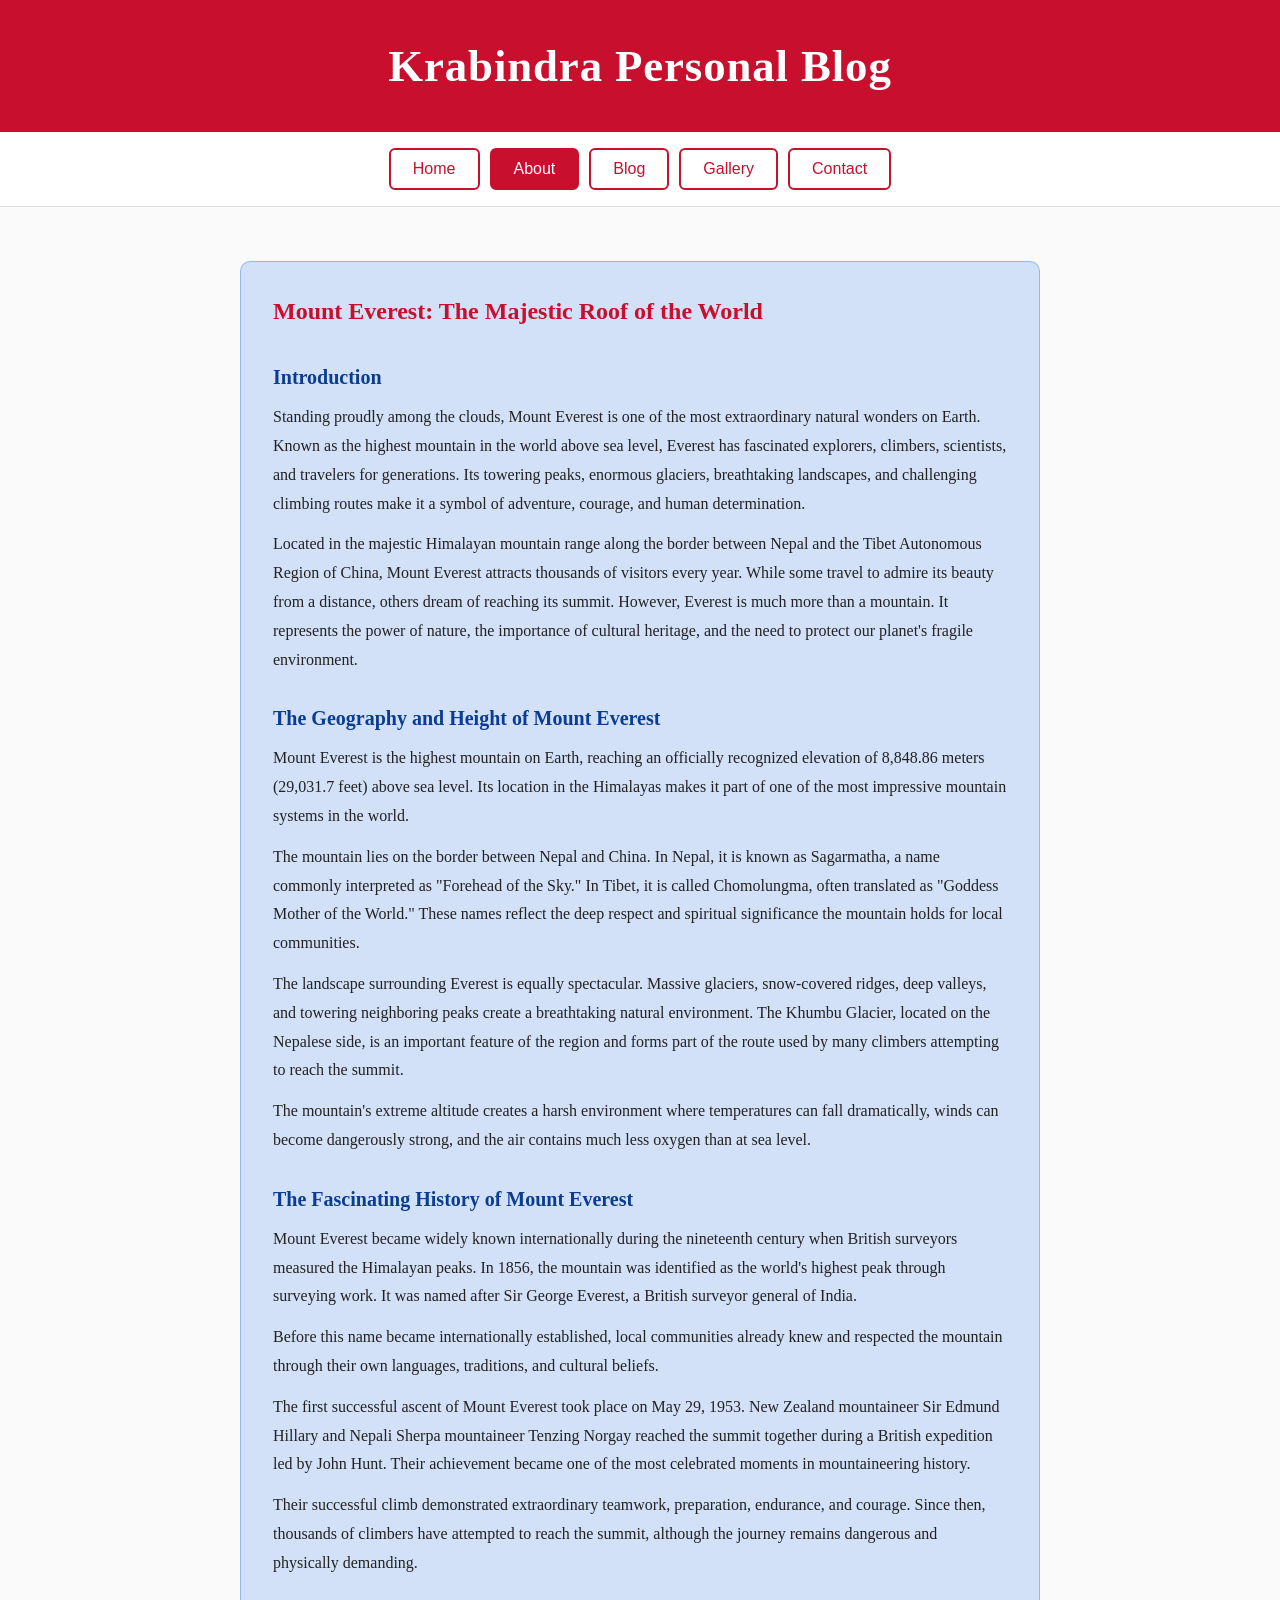
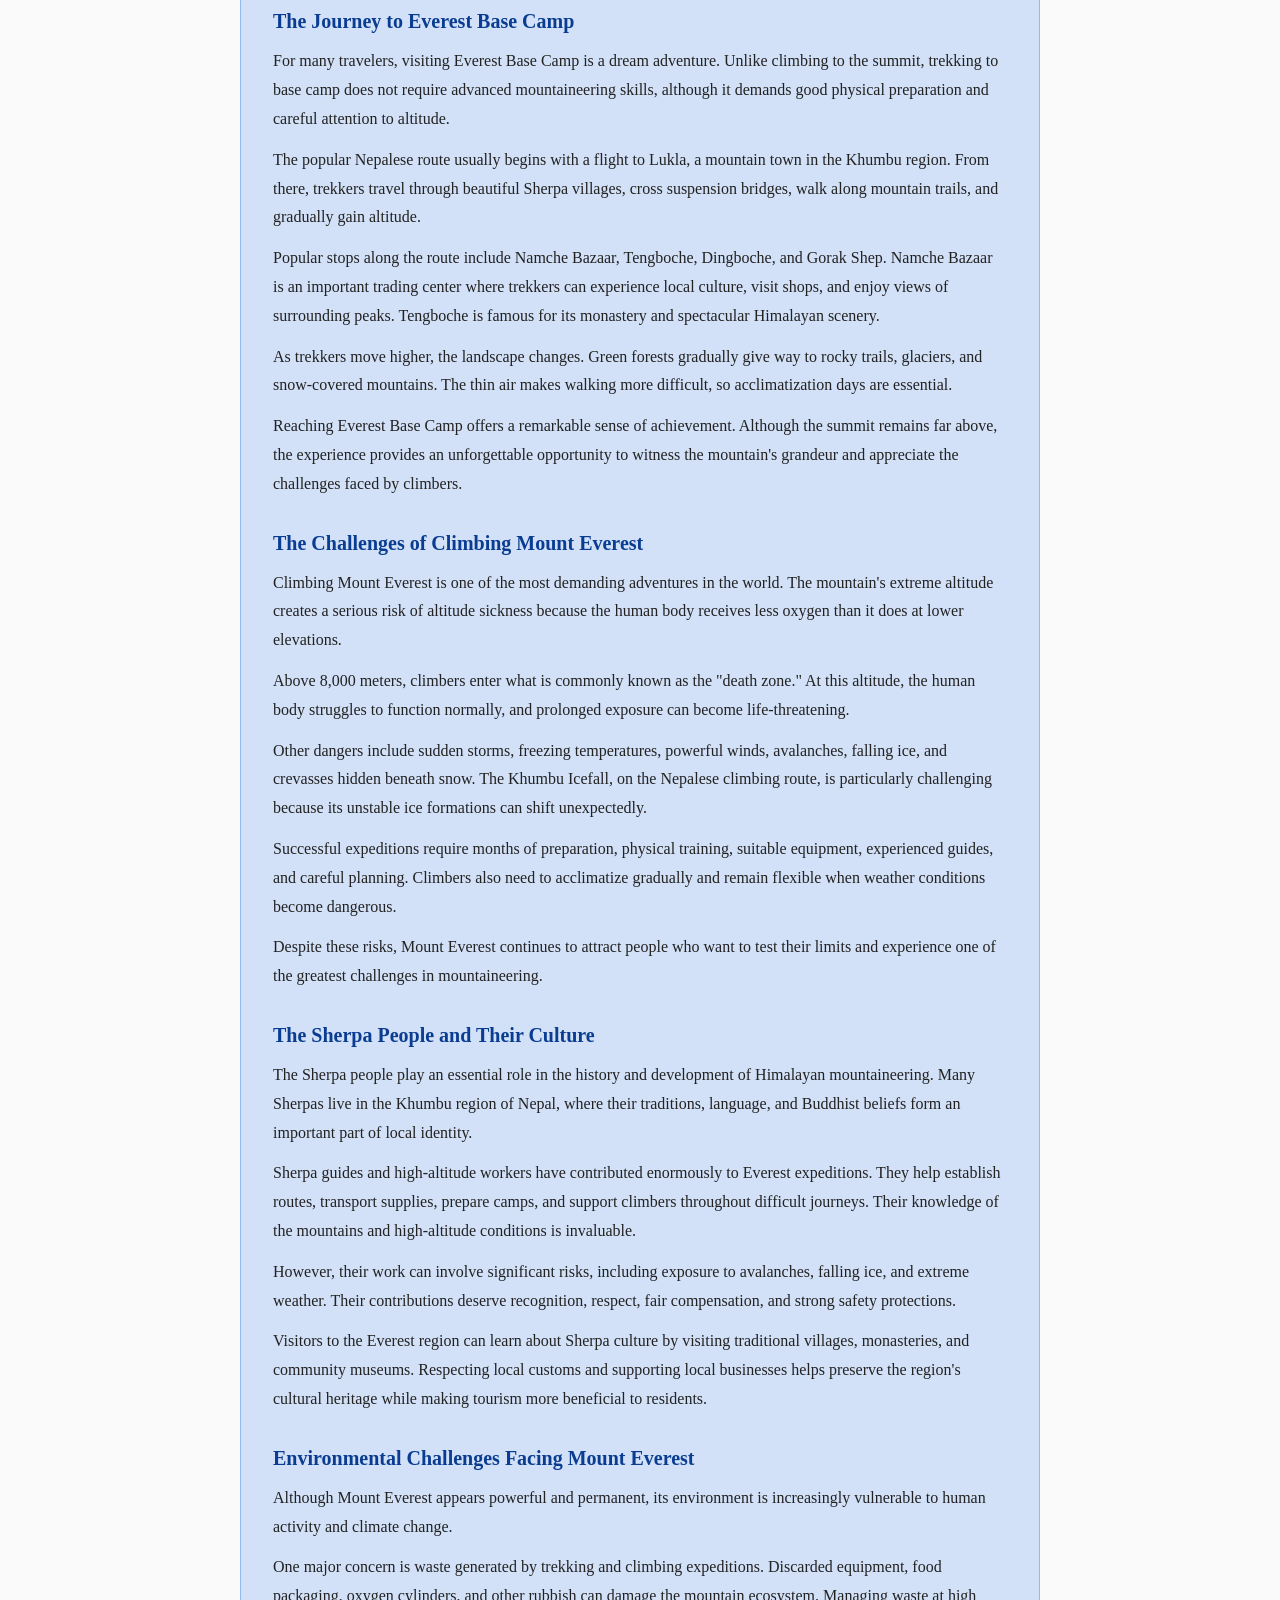
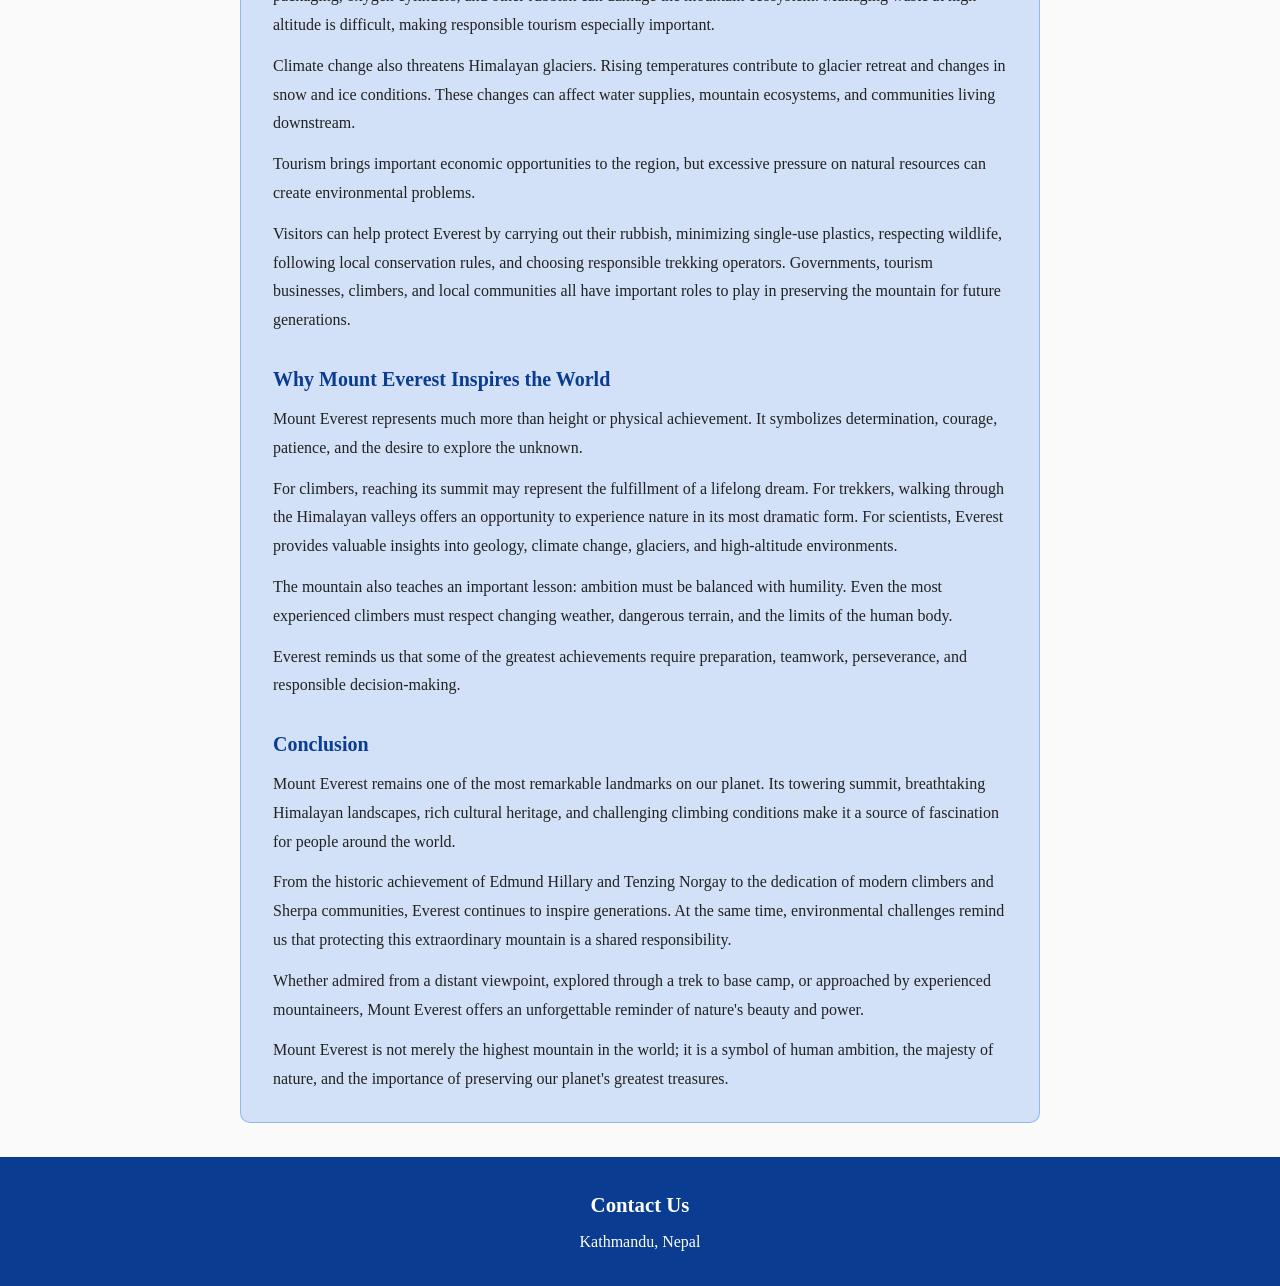
<file: about.html>
<!DOCTYPE html>
<html lang="en">
<head>
  <meta charset="UTF-8">
  <meta name="viewport" content="width=device-width, initial-scale=1">
  <title>About - Krabindra Personal Blog</title>
  <link rel="stylesheet" href="style.css">
</head>
<body>

  <header class="banner">
    <h1>Krabindra Personal Blog</h1>
  </header>

  <nav>
    <a href="index.html">Home</a>
    <a href="about.html" class="active">About</a>
    <a href="blog.html">Blog</a>
    <a href="gallery.html">Gallery</a>
    <a href="contact.html">Contact</a>
  </nav>

  <main>
    <section class="page-content about">
      <h2>Mount Everest: The Majestic Roof of the World</h2>
      <h3>Introduction</h3>
      <p>Standing proudly among the clouds, Mount Everest is one of the most extraordinary natural wonders on Earth. Known as the highest mountain in the world above sea level, Everest has fascinated explorers, climbers, scientists, and travelers for generations. Its towering peaks, enormous glaciers, breathtaking landscapes, and challenging climbing routes make it a symbol of adventure, courage, and human determination.</p>
      <p>Located in the majestic Himalayan mountain range along the border between Nepal and the Tibet Autonomous Region of China, Mount Everest attracts thousands of visitors every year. While some travel to admire its beauty from a distance, others dream of reaching its summit. However, Everest is much more than a mountain. It represents the power of nature, the importance of cultural heritage, and the need to protect our planet&#x27;s fragile environment.</p>
      <h3>The Geography and Height of Mount Everest</h3>
      <p>Mount Everest is the highest mountain on Earth, reaching an officially recognized elevation of 8,848.86 meters (29,031.7 feet) above sea level. Its location in the Himalayas makes it part of one of the most impressive mountain systems in the world.</p>
      <p>The mountain lies on the border between Nepal and China. In Nepal, it is known as Sagarmatha, a name commonly interpreted as &quot;Forehead of the Sky.&quot; In Tibet, it is called Chomolungma, often translated as &quot;Goddess Mother of the World.&quot; These names reflect the deep respect and spiritual significance the mountain holds for local communities.</p>
      <p>The landscape surrounding Everest is equally spectacular. Massive glaciers, snow-covered ridges, deep valleys, and towering neighboring peaks create a breathtaking natural environment. The Khumbu Glacier, located on the Nepalese side, is an important feature of the region and forms part of the route used by many climbers attempting to reach the summit.</p>
      <p>The mountain&#x27;s extreme altitude creates a harsh environment where temperatures can fall dramatically, winds can become dangerously strong, and the air contains much less oxygen than at sea level.</p>
      <h3>The Fascinating History of Mount Everest</h3>
      <p>Mount Everest became widely known internationally during the nineteenth century when British surveyors measured the Himalayan peaks. In 1856, the mountain was identified as the world&#x27;s highest peak through surveying work. It was named after Sir George Everest, a British surveyor general of India.</p>
      <p>Before this name became internationally established, local communities already knew and respected the mountain through their own languages, traditions, and cultural beliefs.</p>
      <p>The first successful ascent of Mount Everest took place on May 29, 1953. New Zealand mountaineer Sir Edmund Hillary and Nepali Sherpa mountaineer Tenzing Norgay reached the summit together during a British expedition led by John Hunt. Their achievement became one of the most celebrated moments in mountaineering history.</p>
      <p>Their successful climb demonstrated extraordinary teamwork, preparation, endurance, and courage. Since then, thousands of climbers have attempted to reach the summit, although the journey remains dangerous and physically demanding.</p>
      <h3>The Journey to Everest Base Camp</h3>
      <p>For many travelers, visiting Everest Base Camp is a dream adventure. Unlike climbing to the summit, trekking to base camp does not require advanced mountaineering skills, although it demands good physical preparation and careful attention to altitude.</p>
      <p>The popular Nepalese route usually begins with a flight to Lukla, a mountain town in the Khumbu region. From there, trekkers travel through beautiful Sherpa villages, cross suspension bridges, walk along mountain trails, and gradually gain altitude.</p>
      <p>Popular stops along the route include Namche Bazaar, Tengboche, Dingboche, and Gorak Shep. Namche Bazaar is an important trading center where trekkers can experience local culture, visit shops, and enjoy views of surrounding peaks. Tengboche is famous for its monastery and spectacular Himalayan scenery.</p>
      <p>As trekkers move higher, the landscape changes. Green forests gradually give way to rocky trails, glaciers, and snow-covered mountains. The thin air makes walking more difficult, so acclimatization days are essential.</p>
      <p>Reaching Everest Base Camp offers a remarkable sense of achievement. Although the summit remains far above, the experience provides an unforgettable opportunity to witness the mountain&#x27;s grandeur and appreciate the challenges faced by climbers.</p>
      <h3>The Challenges of Climbing Mount Everest</h3>
      <p>Climbing Mount Everest is one of the most demanding adventures in the world. The mountain&#x27;s extreme altitude creates a serious risk of altitude sickness because the human body receives less oxygen than it does at lower elevations.</p>
      <p>Above 8,000 meters, climbers enter what is commonly known as the &quot;death zone.&quot; At this altitude, the human body struggles to function normally, and prolonged exposure can become life-threatening.</p>
      <p>Other dangers include sudden storms, freezing temperatures, powerful winds, avalanches, falling ice, and crevasses hidden beneath snow. The Khumbu Icefall, on the Nepalese climbing route, is particularly challenging because its unstable ice formations can shift unexpectedly.</p>
      <p>Successful expeditions require months of preparation, physical training, suitable equipment, experienced guides, and careful planning. Climbers also need to acclimatize gradually and remain flexible when weather conditions become dangerous.</p>
      <p>Despite these risks, Mount Everest continues to attract people who want to test their limits and experience one of the greatest challenges in mountaineering.</p>
      <h3>The Sherpa People and Their Culture</h3>
      <p>The Sherpa people play an essential role in the history and development of Himalayan mountaineering. Many Sherpas live in the Khumbu region of Nepal, where their traditions, language, and Buddhist beliefs form an important part of local identity.</p>
      <p>Sherpa guides and high-altitude workers have contributed enormously to Everest expeditions. They help establish routes, transport supplies, prepare camps, and support climbers throughout difficult journeys. Their knowledge of the mountains and high-altitude conditions is invaluable.</p>
      <p>However, their work can involve significant risks, including exposure to avalanches, falling ice, and extreme weather. Their contributions deserve recognition, respect, fair compensation, and strong safety protections.</p>
      <p>Visitors to the Everest region can learn about Sherpa culture by visiting traditional villages, monasteries, and community museums. Respecting local customs and supporting local businesses helps preserve the region&#x27;s cultural heritage while making tourism more beneficial to residents.</p>
      <h3>Environmental Challenges Facing Mount Everest</h3>
      <p>Although Mount Everest appears powerful and permanent, its environment is increasingly vulnerable to human activity and climate change.</p>
      <p>One major concern is waste generated by trekking and climbing expeditions. Discarded equipment, food packaging, oxygen cylinders, and other rubbish can damage the mountain ecosystem. Managing waste at high altitude is difficult, making responsible tourism especially important.</p>
      <p>Climate change also threatens Himalayan glaciers. Rising temperatures contribute to glacier retreat and changes in snow and ice conditions. These changes can affect water supplies, mountain ecosystems, and communities living downstream.</p>
      <p>Tourism brings important economic opportunities to the region, but excessive pressure on natural resources can create environmental problems.</p>
      <p>Visitors can help protect Everest by carrying out their rubbish, minimizing single-use plastics, respecting wildlife, following local conservation rules, and choosing responsible trekking operators. Governments, tourism businesses, climbers, and local communities all have important roles to play in preserving the mountain for future generations.</p>
      <h3>Why Mount Everest Inspires the World</h3>
      <p>Mount Everest represents much more than height or physical achievement. It symbolizes determination, courage, patience, and the desire to explore the unknown.</p>
      <p>For climbers, reaching its summit may represent the fulfillment of a lifelong dream. For trekkers, walking through the Himalayan valleys offers an opportunity to experience nature in its most dramatic form. For scientists, Everest provides valuable insights into geology, climate change, glaciers, and high-altitude environments.</p>
      <p>The mountain also teaches an important lesson: ambition must be balanced with humility. Even the most experienced climbers must respect changing weather, dangerous terrain, and the limits of the human body.</p>
      <p>Everest reminds us that some of the greatest achievements require preparation, teamwork, perseverance, and responsible decision-making.</p>
      <h3>Conclusion</h3>
      <p>Mount Everest remains one of the most remarkable landmarks on our planet. Its towering summit, breathtaking Himalayan landscapes, rich cultural heritage, and challenging climbing conditions make it a source of fascination for people around the world.</p>
      <p>From the historic achievement of Edmund Hillary and Tenzing Norgay to the dedication of modern climbers and Sherpa communities, Everest continues to inspire generations. At the same time, environmental challenges remind us that protecting this extraordinary mountain is a shared responsibility.</p>
      <p>Whether admired from a distant viewpoint, explored through a trek to base camp, or approached by experienced mountaineers, Mount Everest offers an unforgettable reminder of nature&#x27;s beauty and power.</p>
      <p>Mount Everest is not merely the highest mountain in the world; it is a symbol of human ambition, the majesty of nature, and the importance of preserving our planet&#x27;s greatest treasures.</p>
    </section>
  </main>

  <footer>
    <h2>Contact Us</h2>
    <p>Kathmandu, Nepal</p>
  </footer>

  <script src="script.js"></script>
</body>
</html>
</file>
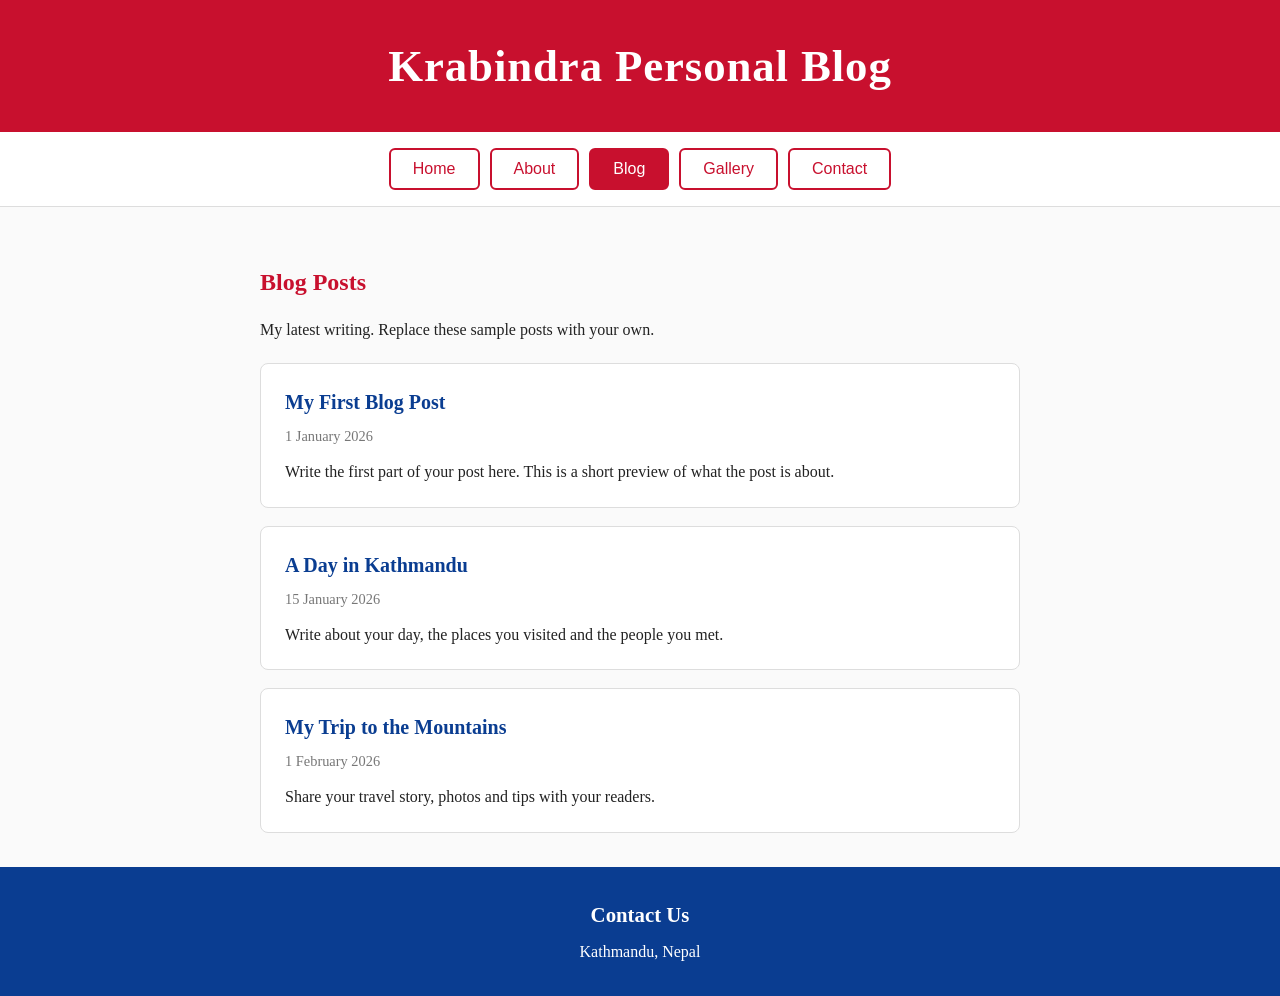
<file: blog.html>
<!DOCTYPE html>
<html lang="en">
<head>
  <meta charset="UTF-8">
  <meta name="viewport" content="width=device-width, initial-scale=1">
  <title>Blog - Krabindra Personal Blog</title>
  <link rel="stylesheet" href="style.css">
</head>
<body>

  <header class="banner">
    <h1>Krabindra Personal Blog</h1>
  </header>

  <nav>
    <a href="index.html">Home</a>
    <a href="about.html">About</a>
    <a href="blog.html" class="active">Blog</a>
    <a href="gallery.html">Gallery</a>
    <a href="contact.html">Contact</a>
  </nav>

  <main>
    <section class="page-content">
      <h2>Blog Posts</h2>
      <p>My latest writing. Replace these sample posts with your own.</p>
      <article class="post">
        <h3>My First Blog Post</h3>
        <div class="date">1 January 2026</div>
        <p>Write the first part of your post here. This is a short preview of what the post is about.</p>
      </article>
      <article class="post">
        <h3>A Day in Kathmandu</h3>
        <div class="date">15 January 2026</div>
        <p>Write about your day, the places you visited and the people you met.</p>
      </article>
      <article class="post">
        <h3>My Trip to the Mountains</h3>
        <div class="date">1 February 2026</div>
        <p>Share your travel story, photos and tips with your readers.</p>
      </article>
    </section>
  </main>

  <footer>
    <h2>Contact Us</h2>
    <p>Kathmandu, Nepal</p>
  </footer>

  <script src="script.js"></script>
</body>
</html>
</file>
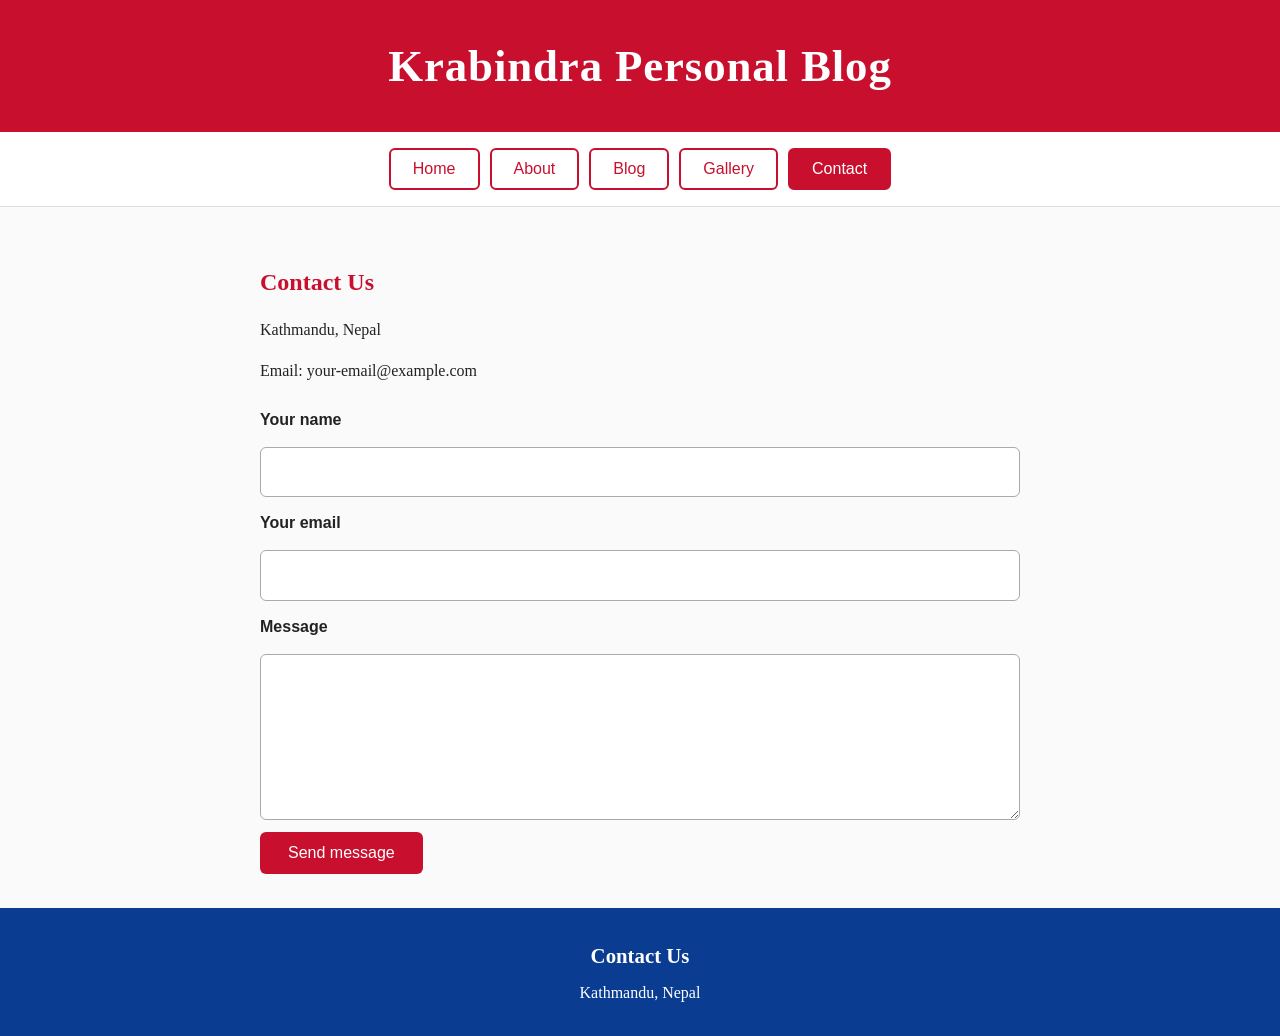
<file: contact.html>
<!DOCTYPE html>
<html lang="en">
<head>
  <meta charset="UTF-8">
  <meta name="viewport" content="width=device-width, initial-scale=1">
  <title>Contact - Krabindra Personal Blog</title>
  <link rel="stylesheet" href="style.css">
</head>
<body>

  <header class="banner">
    <h1>Krabindra Personal Blog</h1>
  </header>

  <nav>
    <a href="index.html">Home</a>
    <a href="about.html">About</a>
    <a href="blog.html">Blog</a>
    <a href="gallery.html">Gallery</a>
    <a href="contact.html" class="active">Contact</a>
  </nav>

  <main>
    <section class="page-content">
      <h2>Contact Us</h2>
      <p>Kathmandu, Nepal</p>
      <p>Email: your-email@example.com</p>

      <form class="contact-form" action="mailto:your-email@example.com" method="post" enctype="text/plain">
        <label for="name">Your name</label>
        <input type="text" id="name" name="name" required>

        <label for="email">Your email</label>
        <input type="email" id="email" name="email" required>

        <label for="message">Message</label>
        <textarea id="message" name="message" rows="5" required></textarea>

        <button type="submit">Send message</button>
      </form>
    </section>
  </main>

  <footer>
    <h2>Contact Us</h2>
    <p>Kathmandu, Nepal</p>
  </footer>

  <script src="script.js"></script>
</body>
</html>
</file>
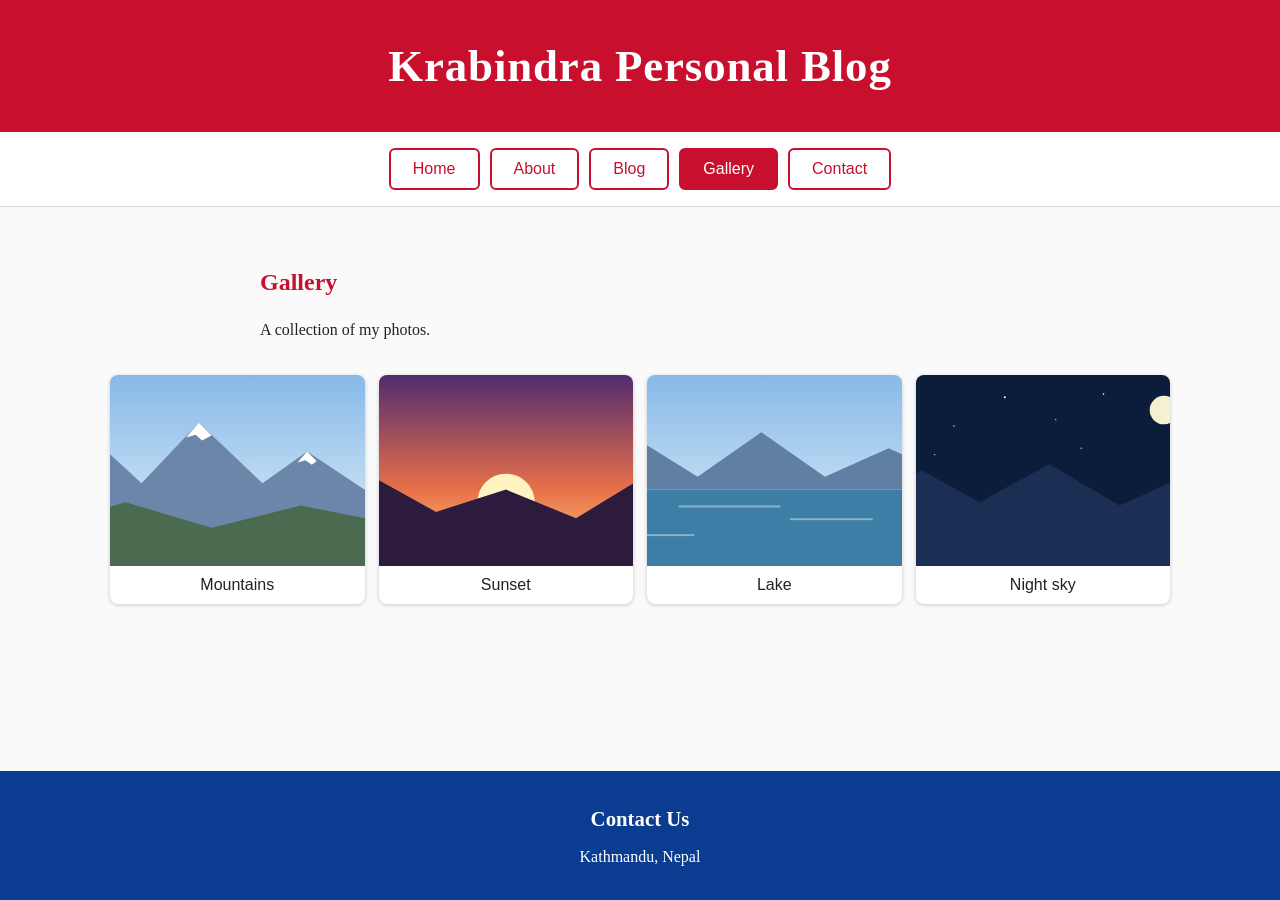
<file: gallery.html>
<!DOCTYPE html>
<html lang="en">
<head>
  <meta charset="UTF-8">
  <meta name="viewport" content="width=device-width, initial-scale=1">
  <title>Gallery - Krabindra Personal Blog</title>
  <link rel="stylesheet" href="style.css">
</head>
<body>

  <header class="banner">
    <h1>Krabindra Personal Blog</h1>
  </header>

  <nav>
    <a href="index.html">Home</a>
    <a href="about.html">About</a>
    <a href="blog.html">Blog</a>
    <a href="gallery.html" class="active">Gallery</a>
    <a href="contact.html">Contact</a>
  </nav>

  <main>
    <section class="page-content">
      <h2>Gallery</h2>
      <p>A collection of my photos.</p>
    </section>

    <div class="gallery-grid">
      <figure>
        <img alt="Snowy mountains" src="image/mountains.svg">
        <figcaption>Mountains</figcaption>
      </figure>
      <figure>
        <img alt="Sunset over hills" src="image/sunset.svg">
        <figcaption>Sunset</figcaption>
      </figure>
      <figure>
        <img alt="Calm lake" src="image/lake.svg">
        <figcaption>Lake</figcaption>
      </figure>
      <figure>
        <img alt="Night sky" src="image/night.svg">
        <figcaption>Night sky</figcaption>
      </figure>
    </div>
  </main>

  <footer>
    <h2>Contact Us</h2>
    <p>Kathmandu, Nepal</p>
  </footer>

  <script src="script.js"></script>
</body>
</html>
</file>
<file: style.css>
* { box-sizing: border-box; margin: 0; padding: 0; }

    body {
      font-family: Georgia, "Times New Roman", serif;
      background: #fafafa;
      color: #222;
      min-height: 100vh;
      display: flex;
      flex-direction: column;
    }

    /* Red banner */
    .banner {
      background: #c8102e;
      color: #fff;
      text-align: center;
      padding: 40px 20px;
    }
    .banner h1 {
      font-size: clamp(1.6rem, 5vw, 2.8rem);
      letter-spacing: 0.02em;
    }

    /* Menu */
    nav {
      display: flex;
      flex-wrap: wrap;
      justify-content: center;
      gap: 10px;
      padding: 16px;
      background: #fff;
      border-bottom: 1px solid #ddd;
    }
    nav a {
      font-family: Arial, Helvetica, sans-serif;
      font-size: 1rem;
      text-decoration: none;
      color: #c8102e;
      border: 2px solid #c8102e;
      border-radius: 6px;
      padding: 10px 22px;
      transition: background 0.2s, color 0.2s;
    }
    nav a:hover,
    nav a:focus-visible {
      background: #c8102e;
      color: #fff;
      outline: none;
    }

    /* Middle: image slider */
    main { flex: 1; width: 100%; padding: 24px 0; }

    /* 4 images in a row (2 on tablets, 1 on phones) */
    .slider {
      --per: 4;
      position: relative;
      width: 100%;
      overflow: hidden;
      background: #fafafa;
    }
    .slides {
      display: flex;
      transition: transform 0.6s ease;
    }
    .slide {
      position: relative;
      flex: 0 0 calc(100% / var(--per));
      aspect-ratio: 4 / 3;
      border: 6px solid #fafafa;   /* gap between images */
      overflow: hidden;
    }
    @media (max-width: 900px) { .slider { --per: 2; } }
    @media (max-width: 500px) { .slider { --per: 1; } }
    .slide img {
      width: 100%;
      height: 100%;
      object-fit: cover;
      display: block;
    }
    .caption {
      position: absolute;
      left: 0;
      right: 0;
      bottom: 0;
      padding: 30px 12px 12px;
      color: #fff;
      font-size: 1.1rem;
      text-align: center;
      background: linear-gradient(transparent, rgba(0, 0, 0, 0.6));
    }

    .arrow {
      position: absolute;
      top: calc(50% - 20px);
      transform: translateY(-50%);
      width: 44px;
      height: 44px;
      border: none;
      border-radius: 50%;
      background: rgba(0, 0, 0, 0.5);
      color: #fff;
      font-size: 1.4rem;
      cursor: pointer;
    }
    .arrow:hover,
    .arrow:focus-visible { background: #c8102e; outline: none; }
    .prev { left: 14px; }
    .next { right: 14px; }

    .dots {
      display: flex;
      justify-content: center;
      gap: 8px;
      padding: 14px 0 4px;
    }
    .dot {
      width: 12px;
      height: 12px;
      border: 2px solid #c8102e;
      border-radius: 50%;
      background: transparent;
      cursor: pointer;
    }
    .dot.active { background: #c8102e; }

    /* Blue footer banner */
    footer {
      background: #0a3d91;
      color: #fff;
      text-align: center;
      padding: 30px 20px;
      line-height: 1.7;
    }
    footer h2 {
      font-size: 1.3rem;
      margin-bottom: 6px;
    }
  

    /* Active menu button */
    nav a.active {
      background: #c8102e;
      color: #fff;
    }

    /* Content shown when a menu button is clicked */
    .page-content {
      max-width: 800px;
      margin: 30px auto 10px;
      padding: 0 20px;
      line-height: 1.8;
      animation: fadeIn 0.4s ease;
    }
    .page-content h2 {
      color: #c8102e;
      margin-bottom: 12px;
    }
    .page-content p + p { margin-top: 12px; }
    @keyframes fadeIn {
      from { opacity: 0; transform: translateY(8px); }
      to   { opacity: 1; transform: none; }
    }


    .page-content h3 {
      color: #0a3d91;
      margin: 26px 0 8px;
      font-size: 1.25rem;
    }

    /* Transparent blue background for the About content */
    .page-content.about {
      background: rgba(30, 110, 230, 0.18);   /* last number = transparency (0 to 1) */
      border: 1px solid rgba(30, 110, 230, 0.35);
      border-radius: 10px;
      padding: 28px 32px;
    }

    /* YouTube section */
    .youtube {
      max-width: 800px;
      margin: 30px auto 10px;
      padding: 0 20px;
      text-align: center;
    }
    .youtube h2 {
      color: #c8102e;
      margin-bottom: 14px;
    }
    .youtube iframe {
      width: 100%;
      aspect-ratio: 16 / 9;
      border: 0;
      border-radius: 10px;
      background: #000;
    }
    .yt-button {
      display: inline-block;
      margin-top: 14px;
      padding: 12px 26px;
      background: #ff0000;
      color: #fff;
      font-family: Arial, Helvetica, sans-serif;
      text-decoration: none;
      border-radius: 6px;
    }
    .yt-button:hover,
    .yt-button:focus-visible { background: #c00000; outline: none; }

    /* Gallery page */
    .gallery-grid {
      max-width: 1100px;
      margin: 30px auto;
      padding: 0 20px;
      display: grid;
      grid-template-columns: repeat(4, 1fr);
      gap: 14px;
    }
    @media (max-width: 900px) { .gallery-grid { grid-template-columns: repeat(2, 1fr); } }
    @media (max-width: 500px) { .gallery-grid { grid-template-columns: 1fr; } }
    .gallery-grid figure {
      border-radius: 8px;
      overflow: hidden;
      background: #fff;
      box-shadow: 0 1px 4px rgba(0, 0, 0, 0.2);
    }
    .gallery-grid img {
      width: 100%;
      aspect-ratio: 4 / 3;
      object-fit: cover;
      display: block;
    }
    .gallery-grid figcaption {
      padding: 10px;
      text-align: center;
      font-family: Arial, Helvetica, sans-serif;
    }

    /* Blog page */
    .post {
      background: #fff;
      border: 1px solid #ddd;
      border-radius: 8px;
      padding: 20px 24px;
      margin-top: 18px;
    }
    .post h3 { margin: 0 0 4px; color: #0a3d91; }
    .post .date { font-size: 0.9rem; color: #777; margin-bottom: 8px; }

    /* Contact page */
    .contact-form {
      display: flex;
      flex-direction: column;
      gap: 12px;
      margin-top: 20px;
    }
    .contact-form label { font-family: Arial, Helvetica, sans-serif; font-weight: bold; }
    .contact-form input,
    .contact-form textarea {
      width: 100%;
      padding: 10px;
      font: inherit;
      border: 1px solid #aaa;
      border-radius: 6px;
    }
    .contact-form button {
      align-self: flex-start;
      padding: 12px 28px;
      border: none;
      border-radius: 6px;
      background: #c8102e;
      color: #fff;
      font-size: 1rem;
      cursor: pointer;
    }
    .contact-form button:hover { background: #9d0c24; }
</file>
